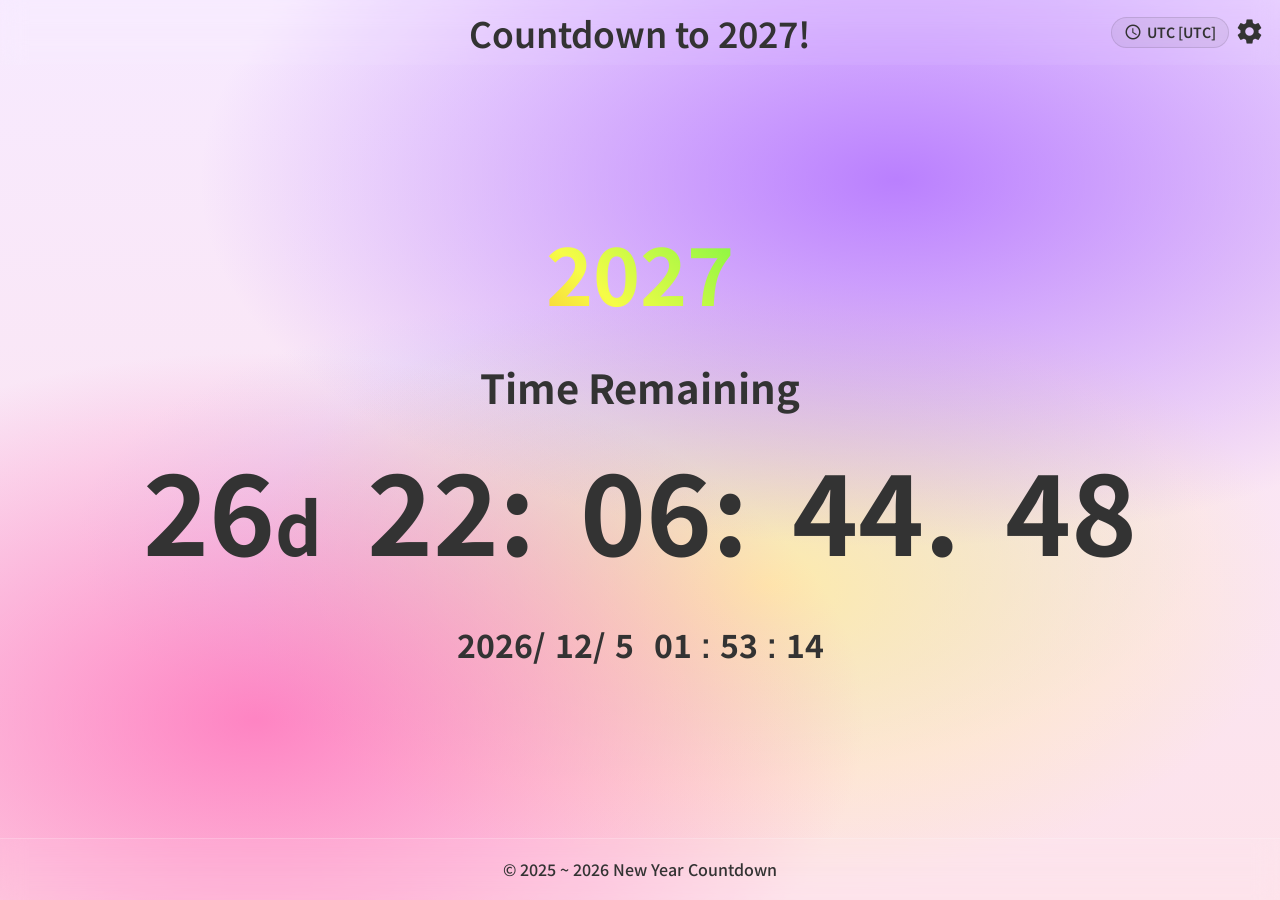
<file: index.html>
<!DOCTYPE html>
<html lang="ja">
<head>
<meta charset="UTF-8">
<meta name="viewport" content="width=device-width, initial-scale=1.0">

<title>元旦までのカウントダウン</title>
<meta name="description" content="来年の元旦までの残り時間をリアルタイムでカウントダウン表示します。">

<meta property="og:title" content="来年の元旦までのカウントダウン">
<meta property="og:description" content="来年の元旦までの残り時間をリアルタイムでカウントダウン表示します。">
<meta property="og:type" content="website">
<meta name="twitter:card" content="summary">
<meta name="twitter:title" content="来年の元旦までのカウントダウン">
<meta name="twitter:description" content="来年の元旦までの残り時間をリアルタイムでカウントダウン表示します。">

<link href="https://fonts.googleapis.com/css2?family=Noto+Sans+JP:wght@100;700&family=Orbitron:wght@400;700&display=swap" rel="stylesheet">

<link href="https://fonts.googleapis.com/icon?family=Material+Icons" rel="stylesheet">

<link rel="stylesheet" href="./CSS/style.css">
    <script src="./JS/timezone-ja.js" defer></script>
    <script src="./JS/script.js" defer></script>
    <script src="./JS/countdown.js" defer></script>
</head>

<body>

<header>
    <h1 id="page_title"></h1>

    <div class="headerControls">

        <div
            id="tzHeaderBtn"
            class="tzHeaderBtn"
            aria-label=""
        >
            <i class="material-icons headerBtnIcon">schedule</i>
            <span id="tzHeaderName"></span>
        </div>

        <button
            id="tzSettingsBtn"
            title=""
            class="settingsIconBtn"
            aria-label=""
            aria-expanded="false"
            aria-controls="tzPanel"
        >
            <i class="material-icons">settings</i>
        </button>

    </div>
</header>

<div id="tzPanel">

    <label for="tzSelect" class="panelLabel">
        <i class="material-icons panelIcon">language</i>
        
    </label>

    <select id="tzSelect"></select>

    <div id="tzCurrentDetail" class="panelDetail">
        
    </div>

    <hr class="panelDivider">

    <label for="langSelect" class="panelLabel">
        <i class="material-icons panelIcon">translate</i>
        
    </label>

    <select id="langSelect">
        <option value="ja" >
            日本語 (Japanese)
        </option>
        <option value="en" >
            English
        </option>
    </select>

</div>

<div class="countdownBlock">

    <span class="countText"></span>

    <span class="countLabel"></span>

    <div class="countdown">

        <div class="time-unit">
            <span class="days">0</span>
            <span class="countSmall" id="dayUnit"></span>
        </div>

        <div class="time-unit">
            <span class="hours">00</span> :
        </div>

        <div class="time-unit">
            <span class="minutes">00</span> :
        </div>

        <div class="time-unit">
            <span class="seconds">00</span> .
        </div>

        <div class="time-unit">
            <span class="milliseconds">00</span>
        </div>

    </div>

    <div class="nowTime">

        <span class="nowYear">0</span><span class="dateSep yearSep"></span>
        <span class="nowMonth">0</span><span class="dateSep monthSep"></span>
        <span class="nowDay">0</span><span class="dateSep daySep"></span>&nbsp;

        <span class="nowHour">00</span> :
        <span class="nowMinute">00</span> :
        <span class="nowSecond">00</span>

    </div>

</div>

<footer id="footer-copy"></footer>

</body>
</html>
</file>
<file: CSS/style.css>
html {
        background: #0a0a0a;
    }

    html.light {
        background: #fde2ea;
    }

    html.dark {
        background: #0a0a0a;
    }

    * {
        margin: 0;
        padding: 0;
        box-sizing: border-box;
        font-family: 'Noto Sans JP', Arial, sans-serif;
    }

    body {
        min-height: 100dvh;
        display: flex;
        flex-direction: column;
        justify-content: center;
        align-items: center;
        text-align: center;
        line-height: 1.4;
        overflow-x: hidden;
        font-weight: 500;
        transition: background-color 0.3s, color 0.3s;
        font-size: clamp(0.9rem, 1.5vw, 1.1rem);
        background-attachment: fixed;
    }

    .light body {
        background:
            radial-gradient(ellipse 80% 60% at 70% 20%, rgba(175,109,255,.85), transparent 68%),
            radial-gradient(ellipse 70% 60% at 20% 80%, rgba(255,100,180,.75), transparent 68%),
            radial-gradient(ellipse 60% 50% at 60% 65%, rgba(255,235,170,.98), transparent 68%),
            radial-gradient(ellipse 65% 40% at 50% 60%, rgba(120,190,255,.3), transparent 68%),
            linear-gradient(180deg, #f7eaff 0%, #fde2ea 100%);
        color: #333;
    }

    .dark body {
        background-color: #0a0a0a;
        background-image:
            radial-gradient(ellipse at 20% 30%, rgba(56,189,248,.4), transparent 60%),
            radial-gradient(ellipse at 80% 70%, rgba(139,92,246,.3), transparent 70%),
            radial-gradient(ellipse at 60% 20%, rgba(236,72,153,.25), transparent 50%),
            radial-gradient(ellipse at 40% 80%, rgba(34,197,94,.2), transparent 65%);
        color: #fff;
    }

    header {
        position: fixed;
        top: 0;
        width: 100%;
        padding: .5rem 1rem;
        background: rgba(255,255,255,.05);
        -webkit-backdrop-filter: blur(12px);
        backdrop-filter: blur(12px);
        z-index: 10;
        display: grid;
        grid-template-columns: minmax(0, 1fr) auto minmax(0, 1fr);
        align-items: center;
        gap: .5rem;
        min-height: 3.2rem;
    }

    #page_title {
        grid-column: 2;
        justify-self: center;
        width: max-content;
        min-width: 0;
        font-size: clamp(1rem, 3.5vw, 2.2rem);
        font-weight: 600;
        text-align: center;
        white-space: nowrap;
        overflow: hidden;
        text-overflow: ellipsis;
    }

    .countText {
        font-size: clamp(2.5rem, 10vw, 5rem);
        font-weight: bold;
        background: linear-gradient(
            45deg,
            #0089ff,#0040ff,#b03bff,#f23bff,#ff4ad2,
            #ff2626,#fc8c1c,#f6fc47,#6cf542,#42f566,
            #0089ff,#0040ff,#b03bff,#f23bff,#ff4ad2,
            #ff2626,#fc8c1c,#f6fc47,#6cf542,#42f566
        );
        background-size: 1500% 1500%;
        -webkit-background-clip: text;
        background-clip: text;
        -webkit-text-fill-color: transparent;
        animation: bggradient 30s linear infinite;
        user-select: none;
        margin-bottom: .2em;
    }

    @keyframes bggradient {
        0% { background-position: 0% 100%; }
        100% { background-position: 83% 100%; }
    }

    .countLabel {
        font-size: clamp(1.2rem, 5vw, 2.5rem);
        font-weight: bold;
        margin-bottom: .5em;
        color: inherit;
    }

    .countSmall {
        font-size: .65em;
        font-weight: bold;
        color: inherit;
    }

    .countdown {
        font-family: 'Orbitron', 'Noto Sans JP', sans-serif;
        font-size: clamp(2.5rem, 13vw, 7rem);
        font-weight: bold;
        color: inherit;
        margin-bottom: .3em;
        line-height: 1;
        display: flex;
        flex-wrap: wrap;
        justify-content: center;
        align-items: center;
        gap: .2em .4em;
    }

    .nowTime {
        font-family: 'Orbitron', 'Noto Sans JP', sans-serif;
        font-size: clamp(.9rem, 4vw, 2rem);
        font-weight: bold;
        color: inherit;
        margin-top: .3em;
        margin-bottom: 1em;
    }

    footer {
        position: fixed;
        bottom: 0;
        left: 0;
        width: 100%;
        text-align: center;
        padding: clamp(.8rem, 2vw, 1.2rem) 0;
        font-size: clamp(.8rem, 2vw, 1rem);
        color: inherit;
        background: rgba(255,255,255,.05);
        -webkit-backdrop-filter: blur(12px);
        backdrop-filter: blur(12px);
        border-top: 1px solid rgba(255,255,255,.2);
    }

    footer a {
        color: inherit;
        text-decoration: none;
        font-weight: bold;
    }

    .time-unit {
        display: inline-flex;
        align-items: baseline;
        white-space: nowrap;
    }

    .countdownBlock {
        display: flex;
        flex-direction: column;
        align-items: center;
        justify-content: center;
        gap: 1rem;
        width: 100%;
        padding: 5rem 1rem 4rem;
    }

    .headerControls {
        grid-column: 3;
        justify-self: end;
        display: inline-flex;
        align-items: center;
        gap: .4rem;
        z-index: 20;
        flex-shrink: 0;
    }

    .tzHeaderBtn {
        background: rgba(255,255,255,.08);
        border: 1px solid rgba(255,255,255,.18);
        padding: .3rem .75rem;
        border-radius: 9999px;
        color: inherit;
        font-size: clamp(.7rem, 1.8vw, .88rem);
        font-weight: 600;
        cursor: default;
        pointer-events: none;
        display: inline-flex;
        align-items: center;
        gap: .3rem;
        max-width: 180px;
        min-width: 0;
        overflow: hidden;
        -webkit-backdrop-filter: blur(8px);
        backdrop-filter: blur(8px);
        user-select: none;
        -webkit-user-select: none;
    }

    .tzHeaderBtn span {
        overflow: hidden;
        text-overflow: ellipsis;
        white-space: nowrap;
    }

    .light .tzHeaderBtn {
        background: rgba(0,0,0,.05);
        border-color: rgba(0,0,0,.1);
    }

    .headerBtnIcon {
        font-size: 1.1rem;
        vertical-align: middle;
        flex-shrink: 0;
    }

    .settingsIconBtn {
        background: none;
        border: none;
        cursor: pointer;
        color: inherit;
        font-size: 1.5rem;
        display: flex;
        align-items: center;
        flex-shrink: 0;
    }

    .settingsIconBtn i {
        font-size: 1.8rem;
    }

    #tzPanel {
        display: none;
        position: fixed;
        top: 3.8rem;
        right: 1rem;

        width: min(420px, calc(100vw - 2rem));
        min-width: 0;
        max-width: calc(100vw - 2rem);

        background: rgba(30,30,30,.95);
        -webkit-backdrop-filter: blur(12px);
        backdrop-filter: blur(12px);
        color: #fff;
        padding: 1rem;
        border-radius: 12px;
        z-index: 30;
        box-shadow: 0 4px 20px rgba(0,0,0,.4);

        max-height: calc(100dvh - 5rem);
        overflow-y: auto;
        overflow-x: hidden;
        text-align: left;

        overflow-wrap: anywhere;
        scrollbar-color: rgba(255,255,255,.4) transparent;
        scrollbar-width: thin;
    }

    #tzPanel::-webkit-scrollbar {
        width: 8px;
    }

    #tzPanel::-webkit-scrollbar-track {
        background: transparent;
    }

    #tzPanel::-webkit-scrollbar-thumb {
        background: rgba(255,255,255,.4);
        border: 2px solid transparent;
        border-radius: 999px;
        background-clip: padding-box;
    }

    .panelLabel {
        font-weight: bold;
        display: block;
        margin-bottom: .5rem;
        line-height: 1.5;
    }

    .panelIcon {
        font-size: 1.15rem;
        vertical-align: text-bottom;
    }

    .panelDetail {
        margin-top: .7rem;
        font-size: .85rem;
        line-height: 1.7;
        opacity: .9;
        overflow-wrap: anywhere;
        word-break: break-word;
    }

    .panelDivider {
        border: none;
        border-top: 1px solid rgba(255,255,255,.15);
        margin: 1rem 0 .8rem;
    }

    #tzPanel select {
        display: block;
        width: 100%;
        min-width: 0;
        max-width: 100%;
        padding: .65rem;
        border-radius: 8px;
        border: 1px solid #555;
        background: #222;
        color: #fff;
        font-size: .9rem;
        line-height: 1.5;
        box-sizing: border-box;
    }

    .light #tzPanel {
        background: rgba(255,255,255,.95) !important;
        color: #333 !important;
        scrollbar-color: rgba(0,0,0,.3) transparent;
    }

    .light #tzPanel::-webkit-scrollbar-thumb {
        background: rgba(0,0,0,.3);
    }

    .light #tzPanel select {
        background: #f5f5f5;
        color: #333;
        border-color: #ccc;
    }

    .light .panelDivider {
        border-top-color: rgba(0,0,0,.12);
    }

    .newYearBlock {
        font-size: clamp(1.5rem, 6vw, 3.5rem);
        line-height: 1.6;
        text-align: center;
    }

    .newYearYear {
        font-size: clamp(2rem, 8vw, 5rem);
    }

    @media (max-width: 700px) {
        header {
            display: grid;
            grid-template-columns: minmax(0, 1fr) auto minmax(0, 1fr);
            grid-template-rows: auto auto;
            align-items: center;
            gap: .25rem .5rem;
            min-height: 6rem;
        }

        #page_title {
            grid-column: 2;
            grid-row: 1;
            position: static;
            transform: none;
            max-width: calc(100vw - 5rem);
        }

        .headerControls {
            display: contents;
        }

        #tzHeaderBtn {
            grid-column: 1 / -1;
            grid-row: 2;
            justify-self: end;
        }

        #tzSettingsBtn {
            grid-column: 3;
            grid-row: 1;
            justify-self: end;
        }

        #tzPanel {
            top: 6.25rem;
        }

        .countdownBlock {
            padding-top: 6rem;
        }
    }

    @media (max-width: 480px) {
        header {
            min-height: 5rem;
            padding: .4rem .5rem;
        }

        #page_title {
            font-size: clamp(.88rem, 4vw, 1.1rem);
        }

        .countdown {
            font-size: clamp(2rem, 15vw, 4rem);
            gap: .25em .3em;
        }

        .headerControls {
            gap: .25rem;
        }

        .tzHeaderBtn {
            max-width: 36vw;
            padding: .28rem .5rem;
            font-size: .68rem;
        }

        .tzHeaderBtn .headerBtnIcon {
            font-size: .95rem;
        }

        .settingsIconBtn i {
            font-size: 1.5rem;
        }

        #tzPanel {
            top: 5.25rem;
            right: .75rem;
            width: calc(100vw - 1.5rem);
            max-width: calc(100vw - 1.5rem);
            min-width: 0;
            padding: .9rem;
            max-height: calc(100dvh - 5rem);
        }

        #tzPanel select {
            font-size: 16px;
            padding: .7rem;
        }

        .panelDetail {
            font-size: .8rem;
            line-height: 1.7;
        }

        .countdownBlock {
            padding-left: .5rem;
            padding-right: .5rem;
        }
    }

    @media (max-width: 350px) {
        #page_title {
            font-size: .82rem;
        }

        .tzHeaderBtn {
            max-width: 28vw;
            font-size: .62rem;
        }

        .countdown {
            font-size: 2rem;
        }
    }
</file>
